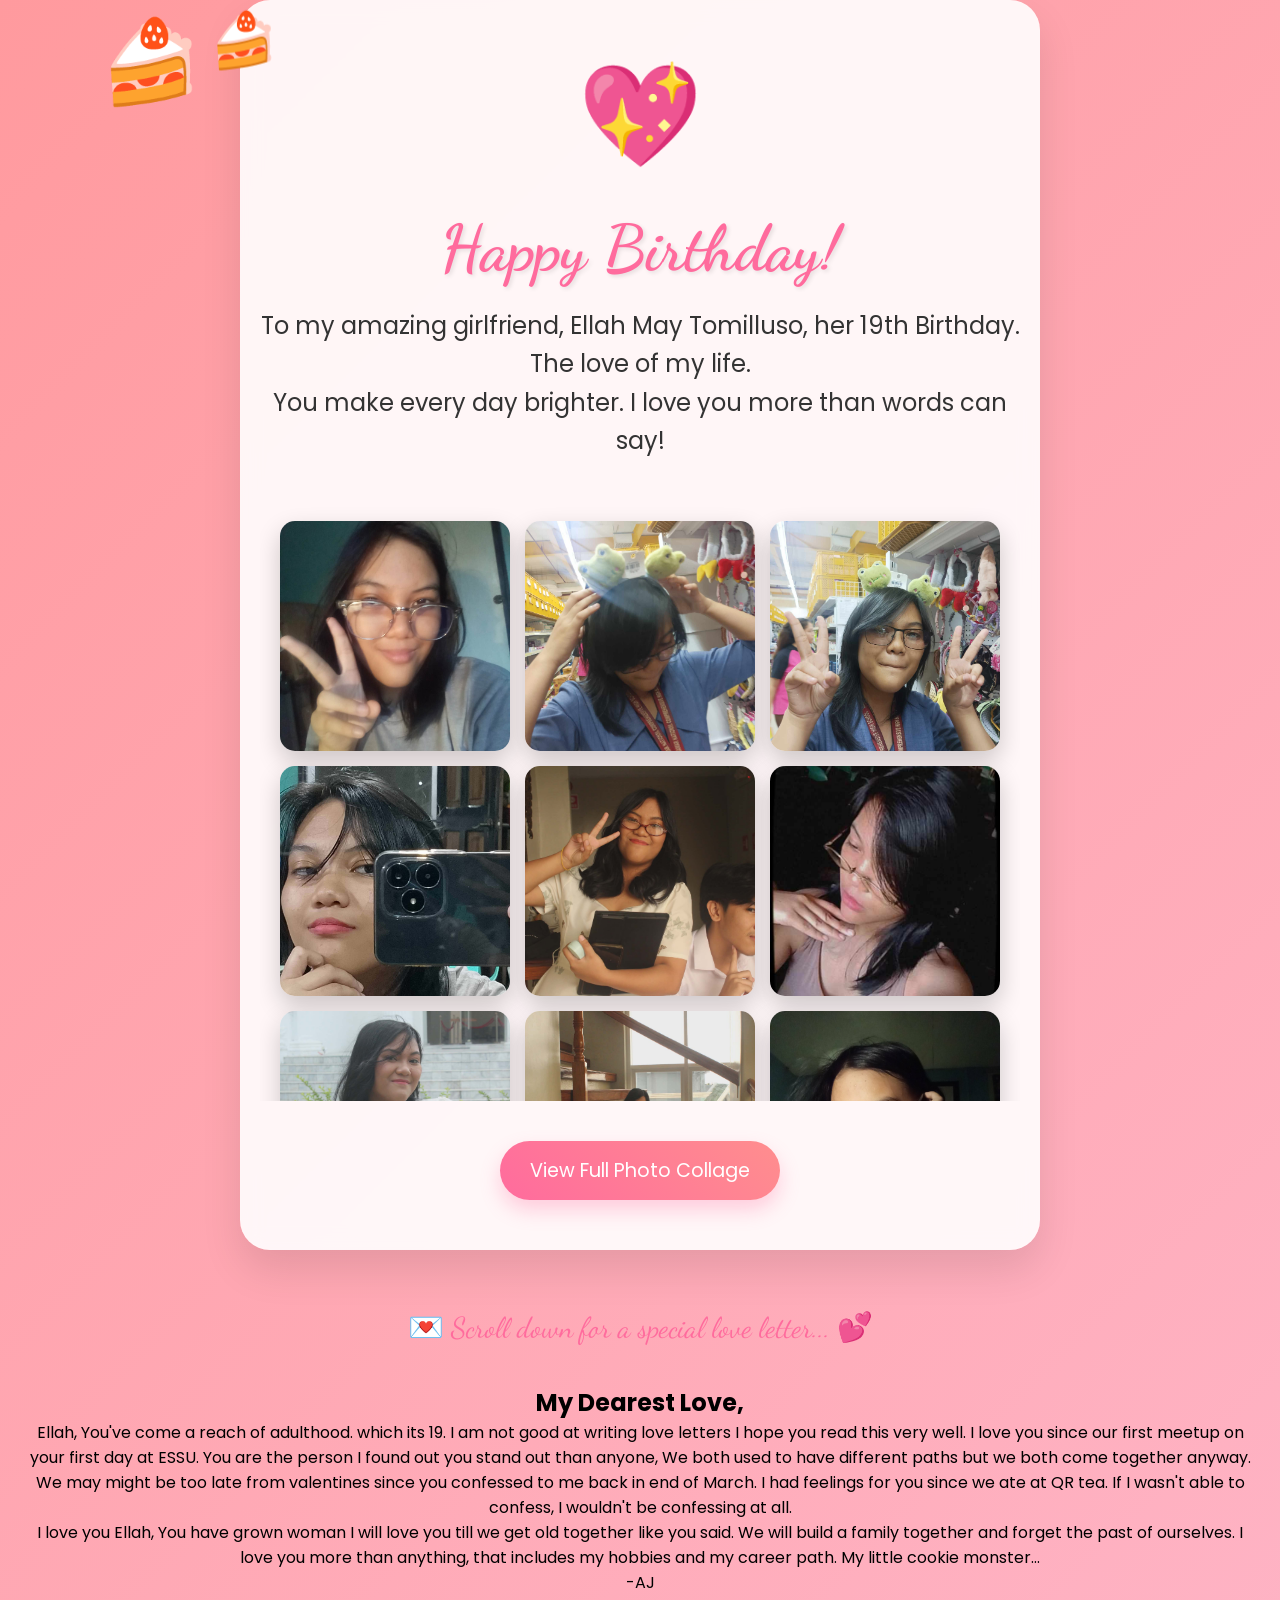
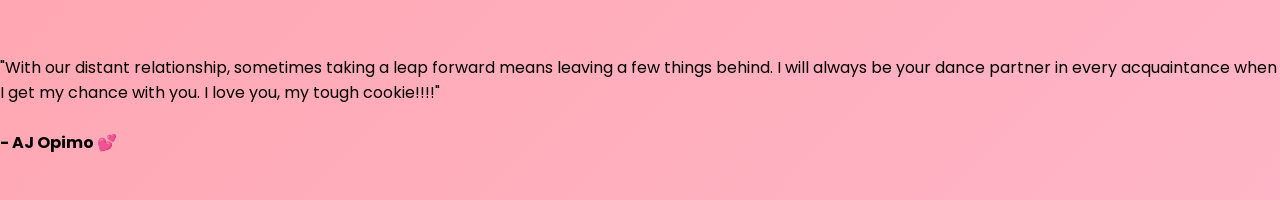
<file: index.html>
<!DOCTYPE html>
<html lang="en">
<head>
    <meta charset="UTF-8">
    <meta name="viewport" content="width=device-width, initial-scale=1.0">
    <title>Happy Birthday, My Love! ❤️ - Ellah's Birthday</title>
    <link rel="stylesheet" href="style.css">
    <link href="https://fonts.googleapis.com/css2?family=Dancing+Script:wght@400;700&family=Poppins:wght@300;400;600&display=swap" rel="stylesheet">
</head>
<body>
    <div class="container">
        <div class="heart">💖</div>
        <h1 class="title">Happy Birthday!</h1> 
        <p class="message">To my amazing girlfriend, Ellah May Tomilluso, her 19th Birthday. The love of my life.<br>
        You make every day brighter. I love you more than words can say!</p>
        <div class="photo-collage">
            <div class="photo-frame"><img src="./photos/653801600_26773578132250493_2299379717679826449_n.jpg" alt="Ellah 💕" loading="lazy"></div>
            <div class="photo-frame"><img src="./photos/655063750_1445314440413066_8004798026813258191_n.jpg" alt="Ellah 💕" loading="lazy"></div>
            <div class="photo-frame"><img src="./photos/655073452_2328316634326180_246592940420354258_n.jpg" alt="Ellah 💕" loading="lazy"></div>
            <div class="photo-frame"><img src="./photos/655191211_1662747114879981_2412986678164942620_n.jpg" alt="Ellah 💕" loading="lazy"></div>
            <div class="photo-frame"><img src="./photos/655217735_2109817139561274_4415699070164356081_n.jpg" alt="Ellah 💕" loading="lazy"></div>
            <div class="photo-frame"><img src="./photos/655346504_1069427742917396_6427267586162025102_n.jpg" alt="Ellah 💕" loading="lazy"></div>
            <div class="photo-frame"><img src="./photos/655408603_1310059351003100_529444887565888799_n.jpg" alt="Ellah 💕" loading="lazy"></div>
            <div class="photo-frame"><img src="./photos/655465259_811983994704264_5176538268708220892_n.jpg" alt="Ellah 💕" loading="lazy"></div>
            <div class="photo-frame"><img src="./photos/657452019_1459077095666010_6888358406625598716_n.jpg" alt="Ellah 💕" loading="lazy"></div>
            <div class="photo-frame"><img src="./photos/658223044_1488736155974232_3651955263908708388_n.jpg" alt="Ellah 💕" loading="lazy"></div>
            <div class="photo-frame"><img src="./photos/659278992_2040413336885075_5613308978402048847_n.jpg" alt="Ellah 💕" loading="lazy"></div>
            <div class="photo-frame"><img src="./photos/659534857_2401561460269304_108730015240994044_n.jpg" alt="Ellah 💕" loading="lazy"></div>
            <div class="photo-frame"><img src="./photos/659698693_930665989813927_2454206729260574827_n.jpg" alt="Ellah 💕" loading="lazy"></div>
            <div class="photo-frame"><img src="./photos/662345863_1307196544606252_4764043016831734738_n.jpg" alt="Ellah 💕" loading="lazy"></div>
        </div>
        <a href="collage.html" class="btn">View Full Photo Collage</a>
        <div id="confetti"></div>
    </div>
    <div class="letter-section">
        <div class="scroll-prompt">💌 Scroll down for a special love letter... 💕</div>
        <section class="love-letter">
            <h2 class="letter-title">My Dearest Love,</h2>
            <div class="letter-content">
                <p>Ellah,
 
You've come a reach of adulthood. which its 19. I am not good at writing love letters  I hope you read this very well. I love you since our first meetup on your first day at ESSU. You are the person I found out you stand out than anyone, We both used to have different paths but we both come together anyway. We may might be too late from valentines since you confessed to me back in end of March. I had feelings for you since we ate at QR tea. If I wasn't able to confess, I wouldn't be confessing at all.</p>
                
                <p>I love you Ellah, You have grown woman I will love you till we get old together like you said. We will build a family together and forget the past of ourselves. I love you more than anything, that includes my hobbies and my career path. My little cookie monster...</p>
                
                <p>-AJ</p>
            </div>
        </section>
    </div>
    <script src="script.js"></script>
    
    <footer class="final-message">
        <div class="message-box">
<p>"With our distant relationship, sometimes taking a leap forward means leaving a few things behind. I will always be your dance partner in every acquaintance when I get my chance with you. I love you, my tough cookie!!!!"<br><br>
            <strong>- AJ Opimo 💕</strong></p>
        </div>
    </footer>
</body>
</html>
</file>
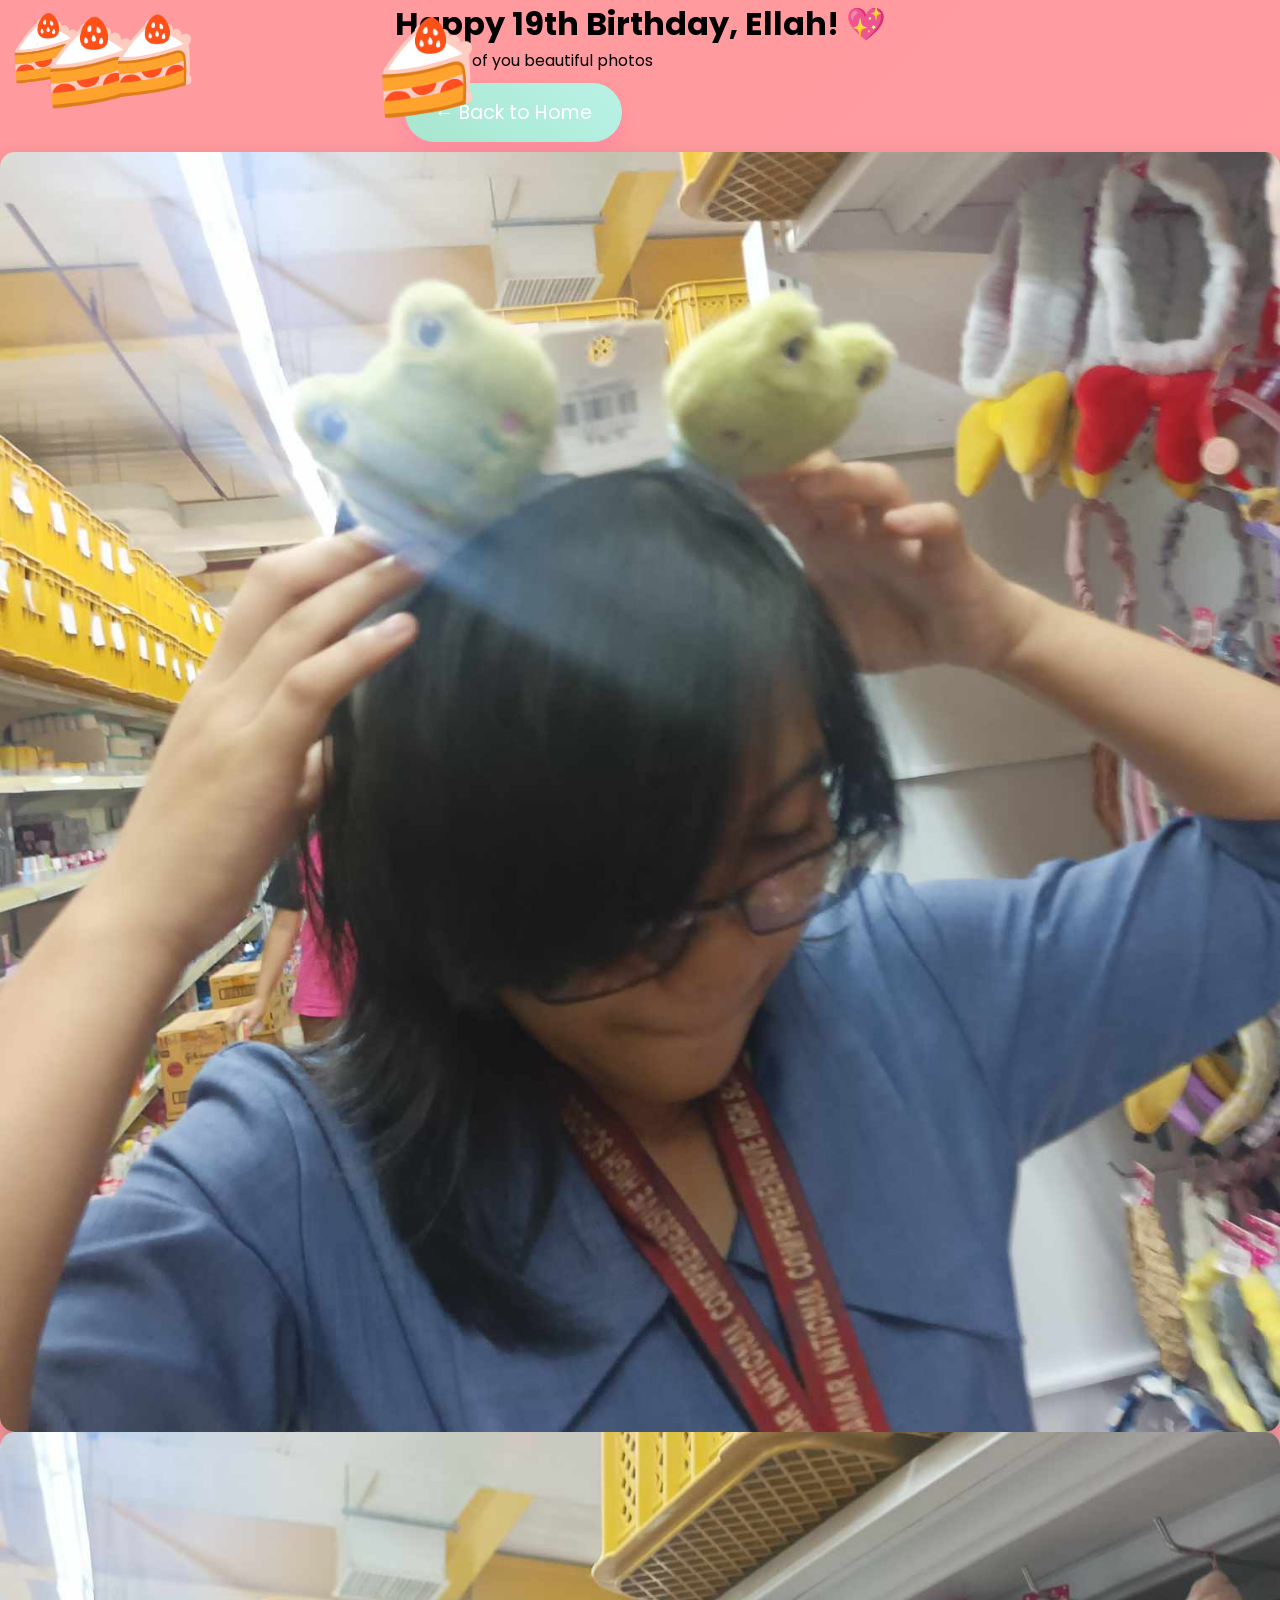
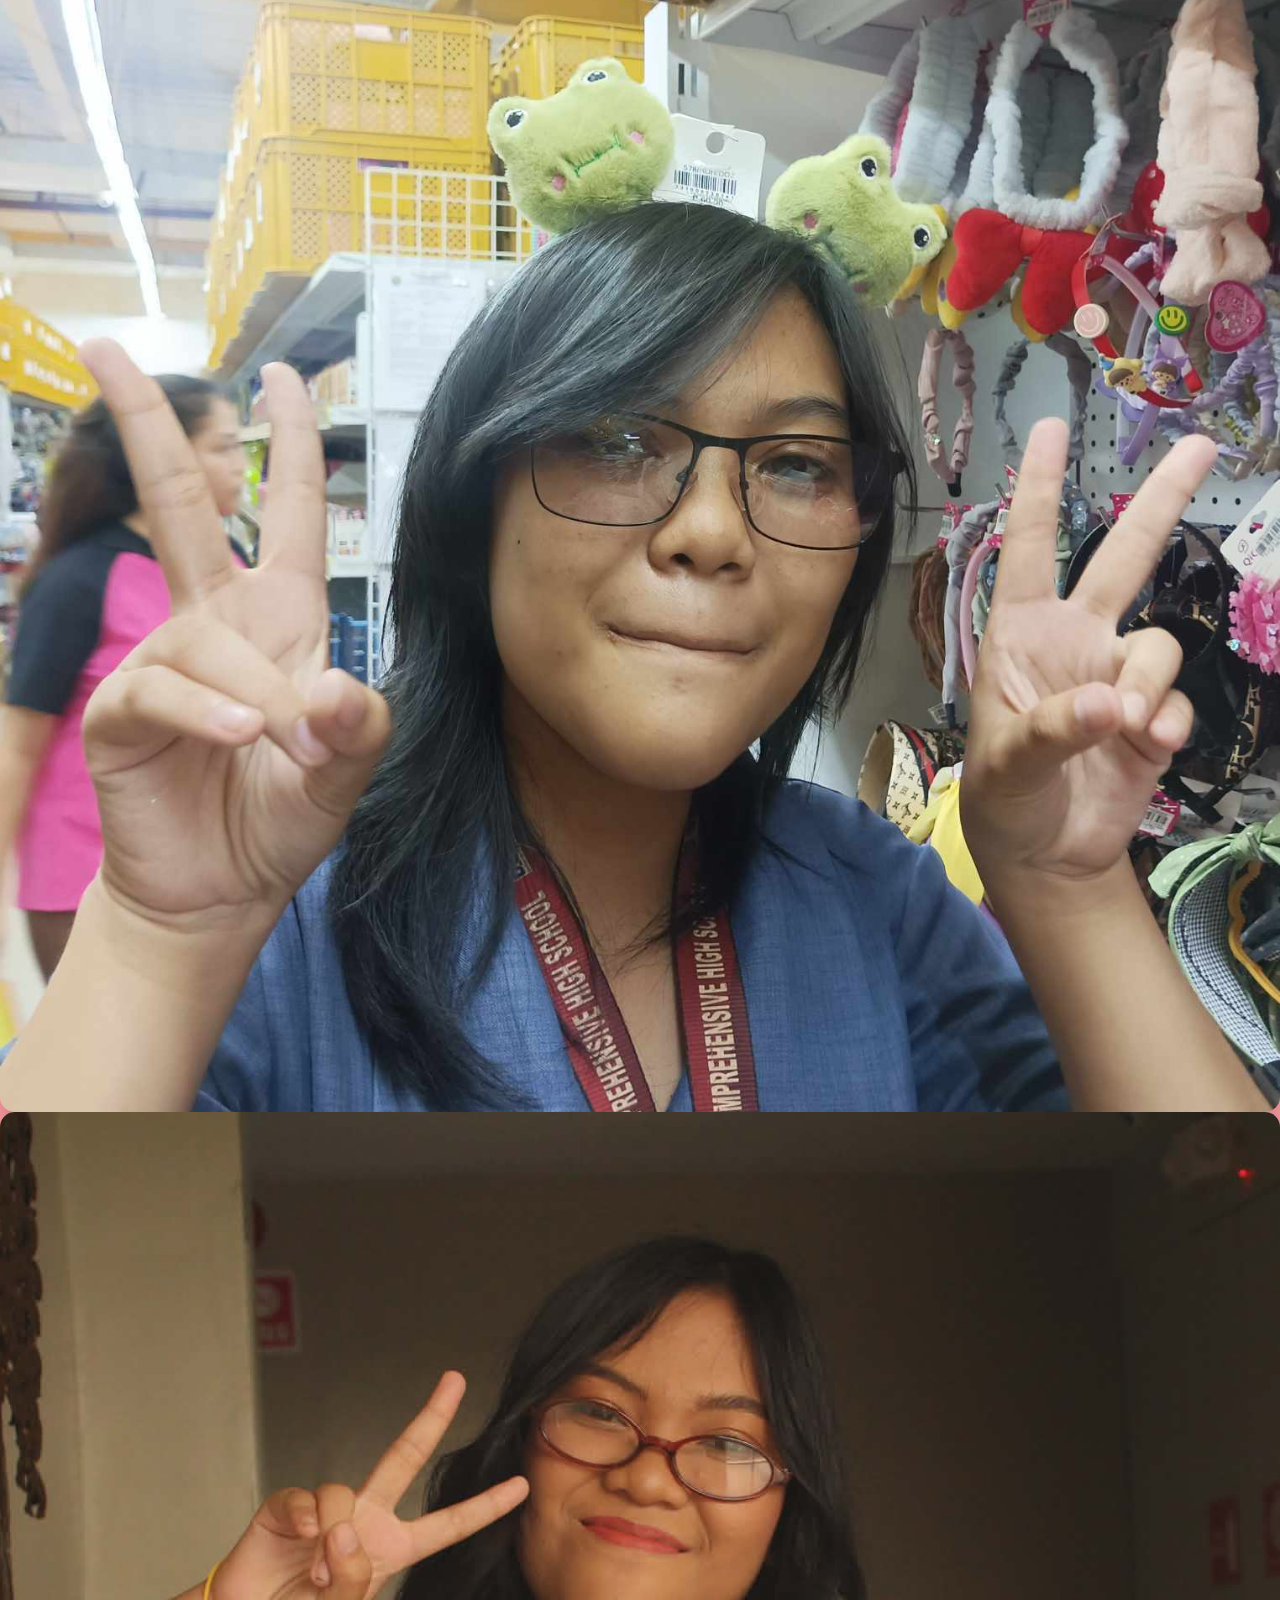
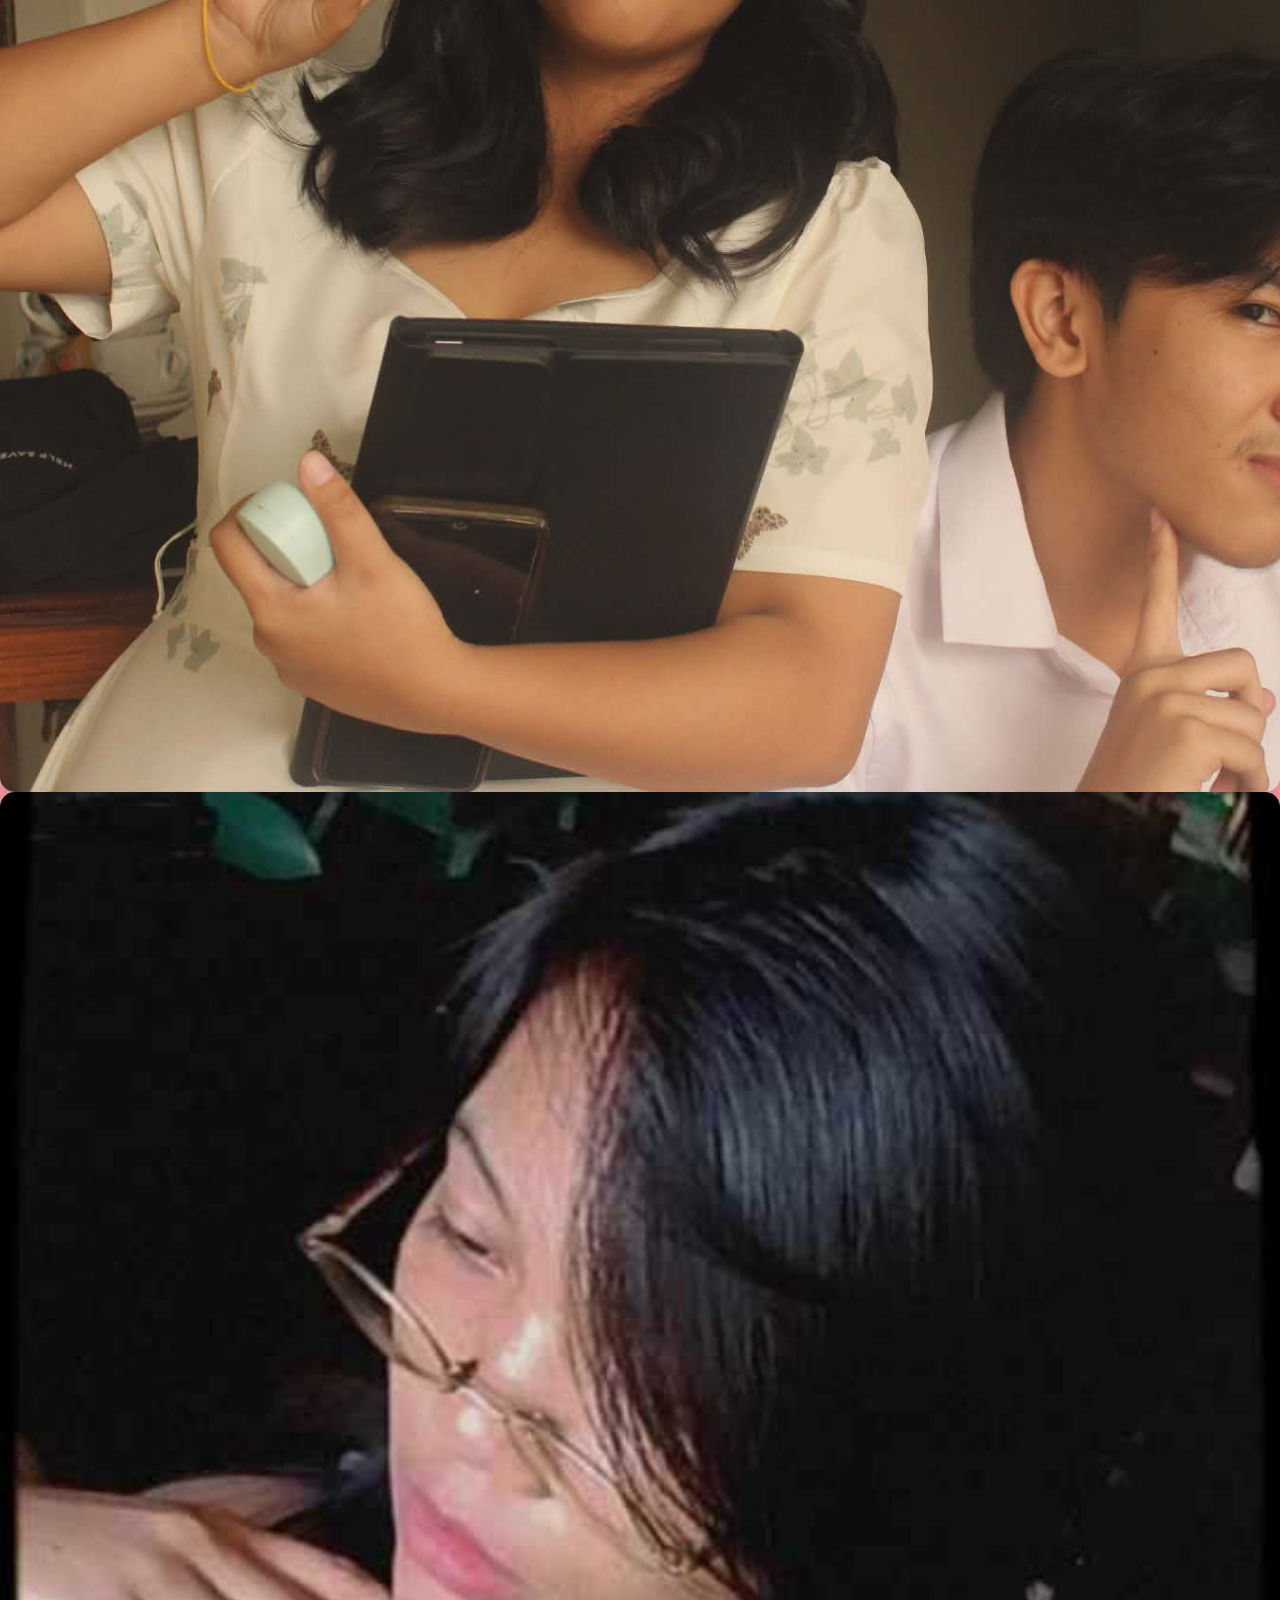
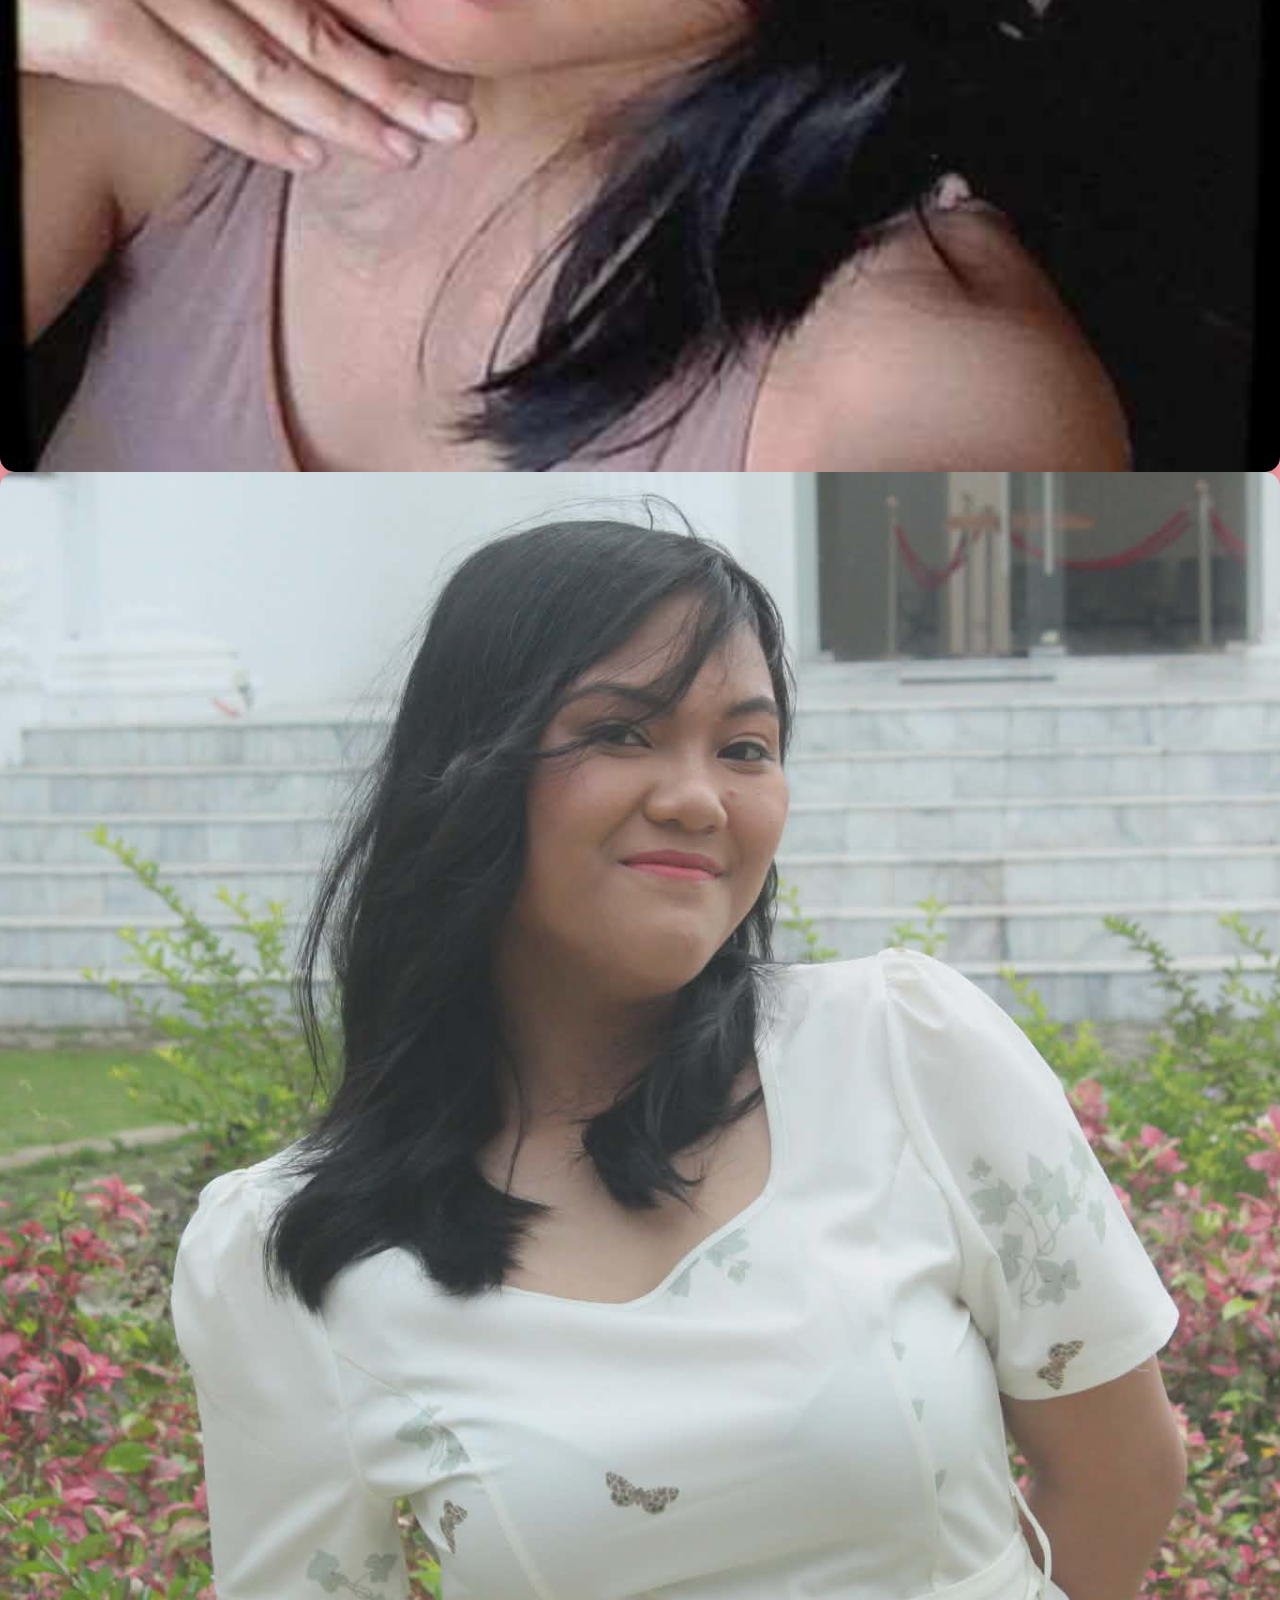
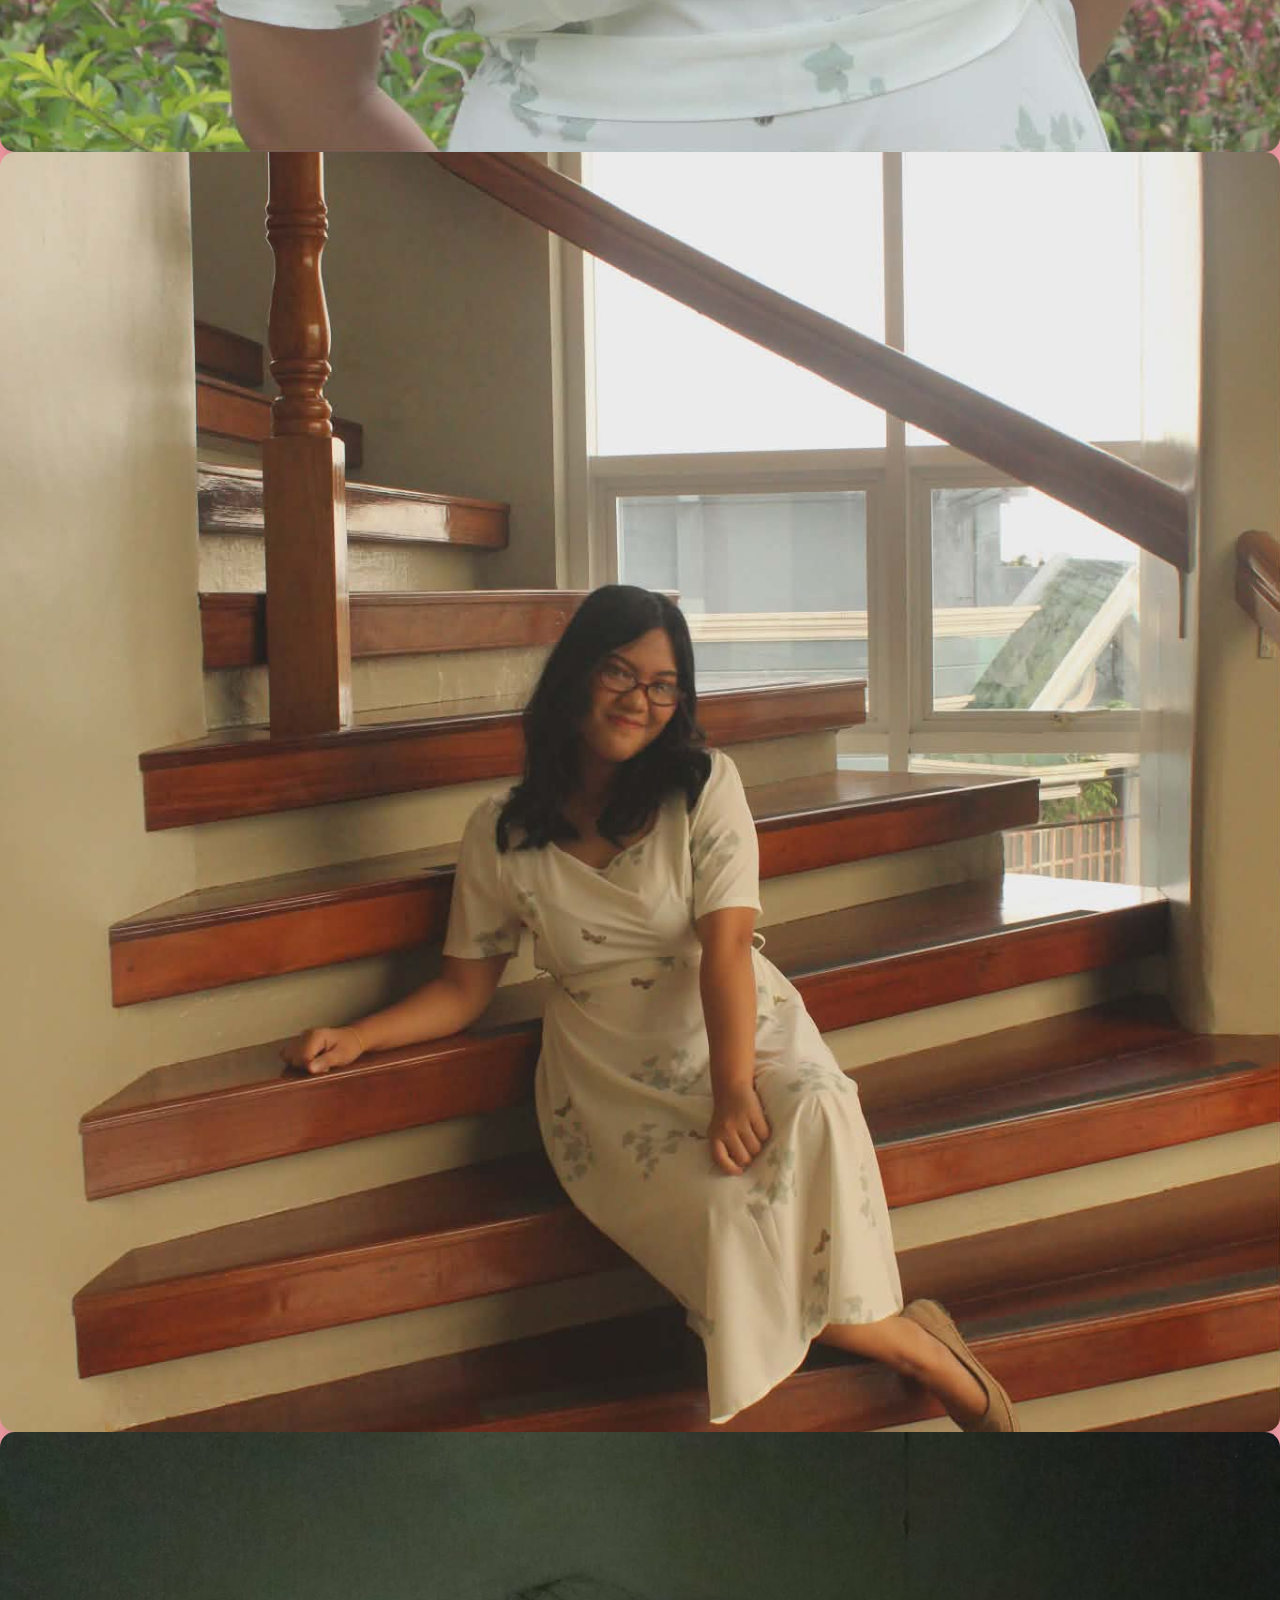
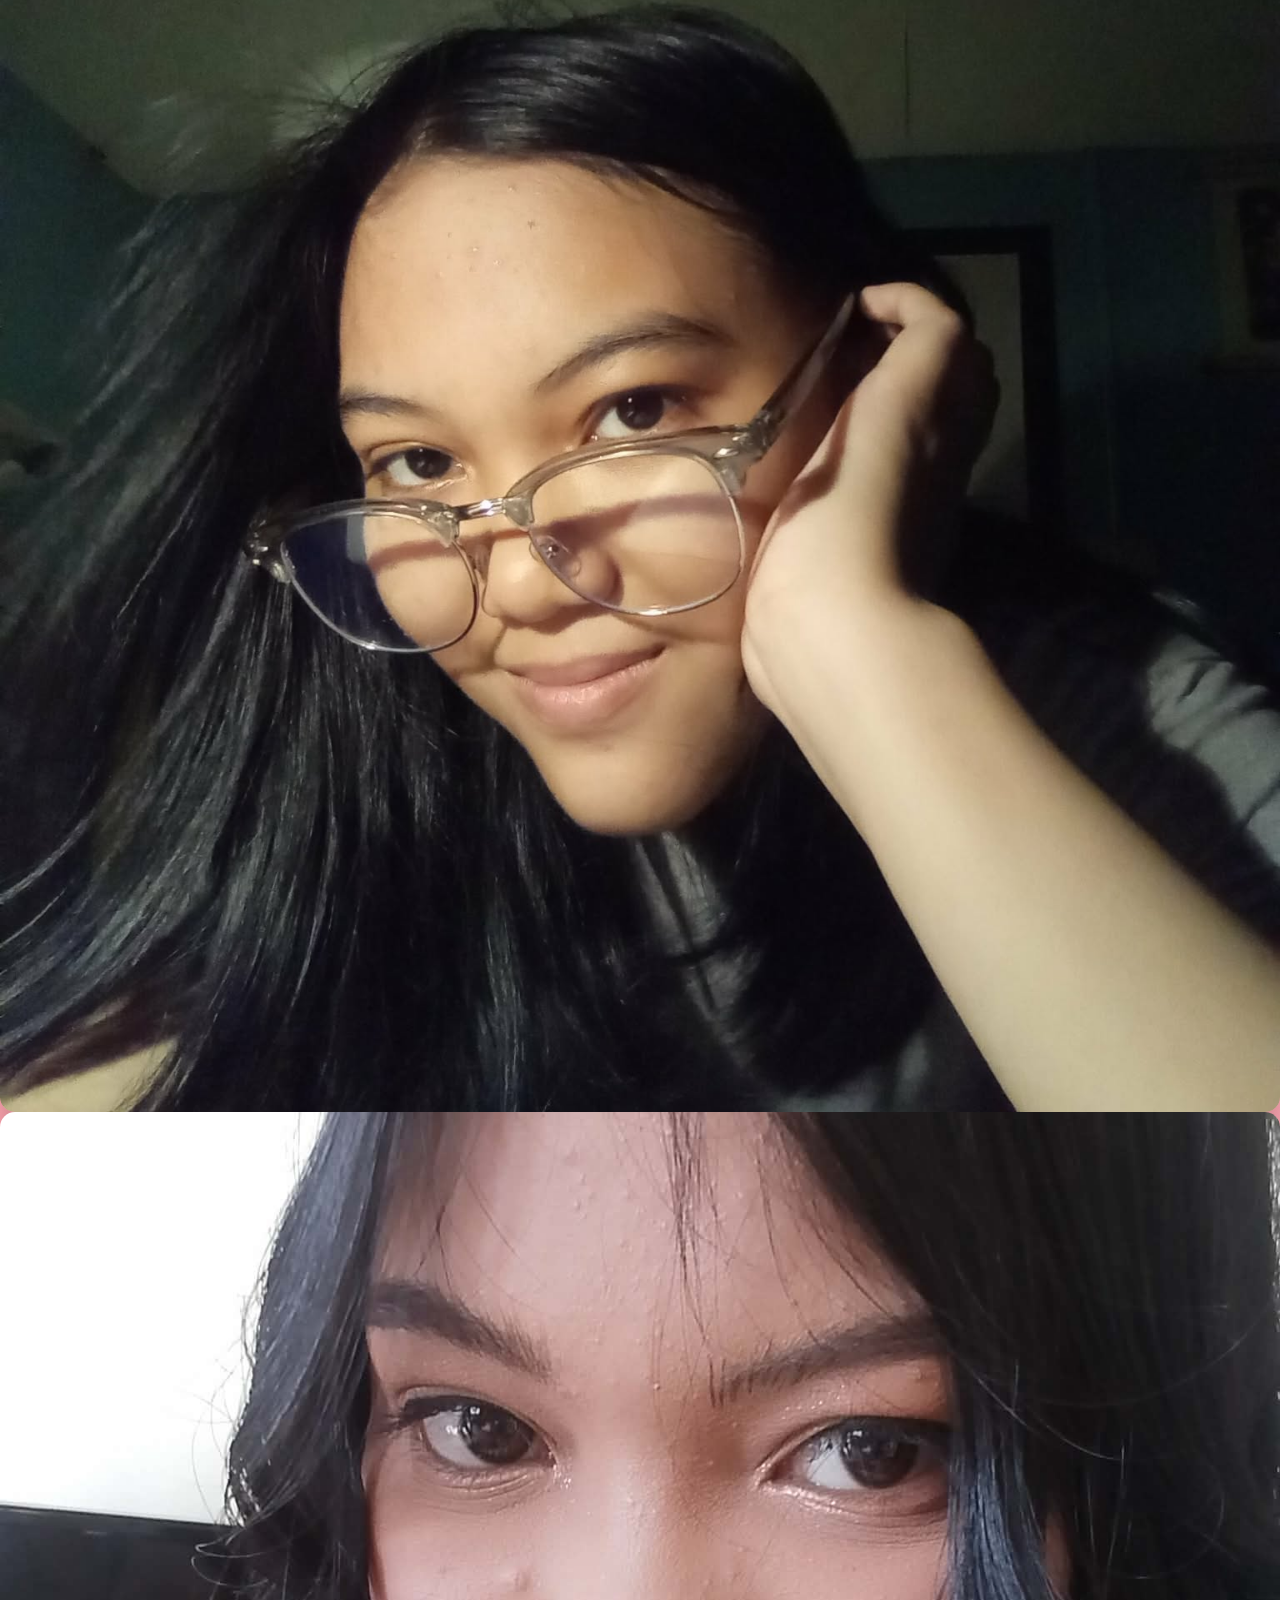
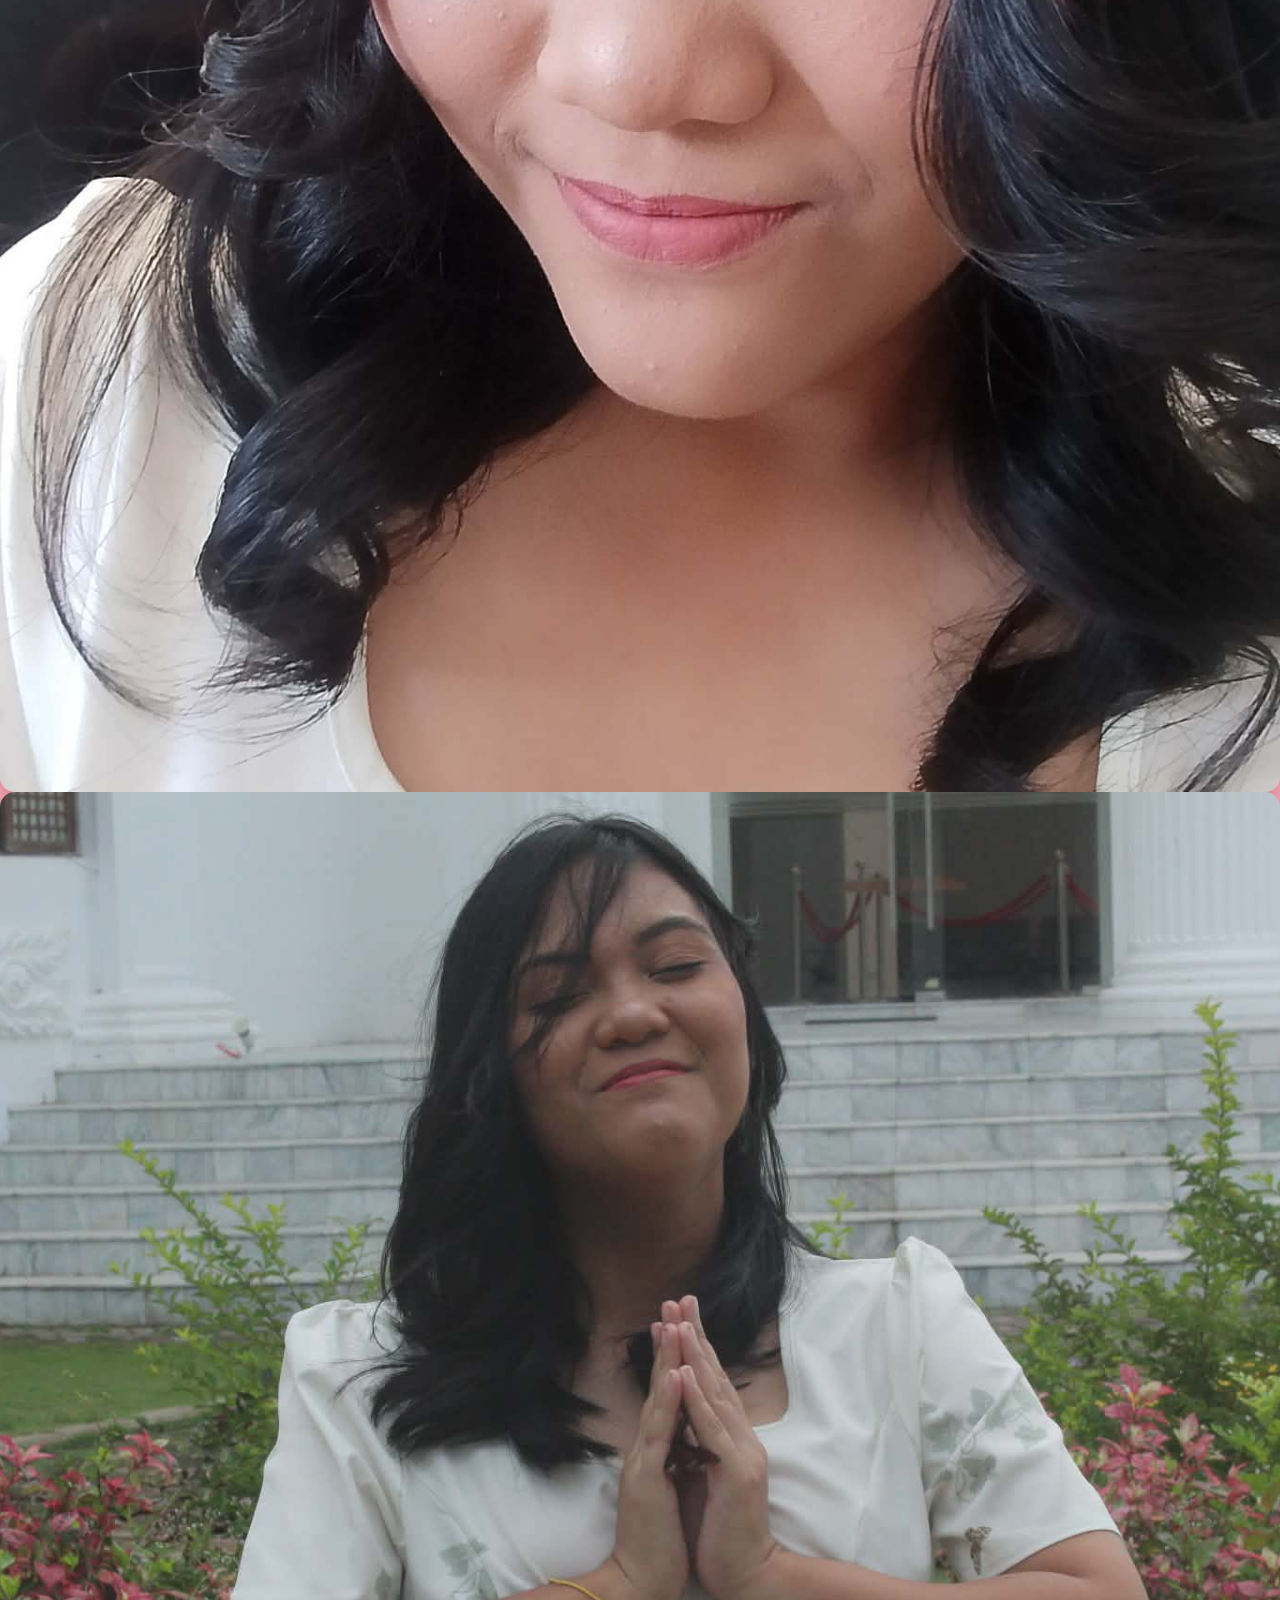
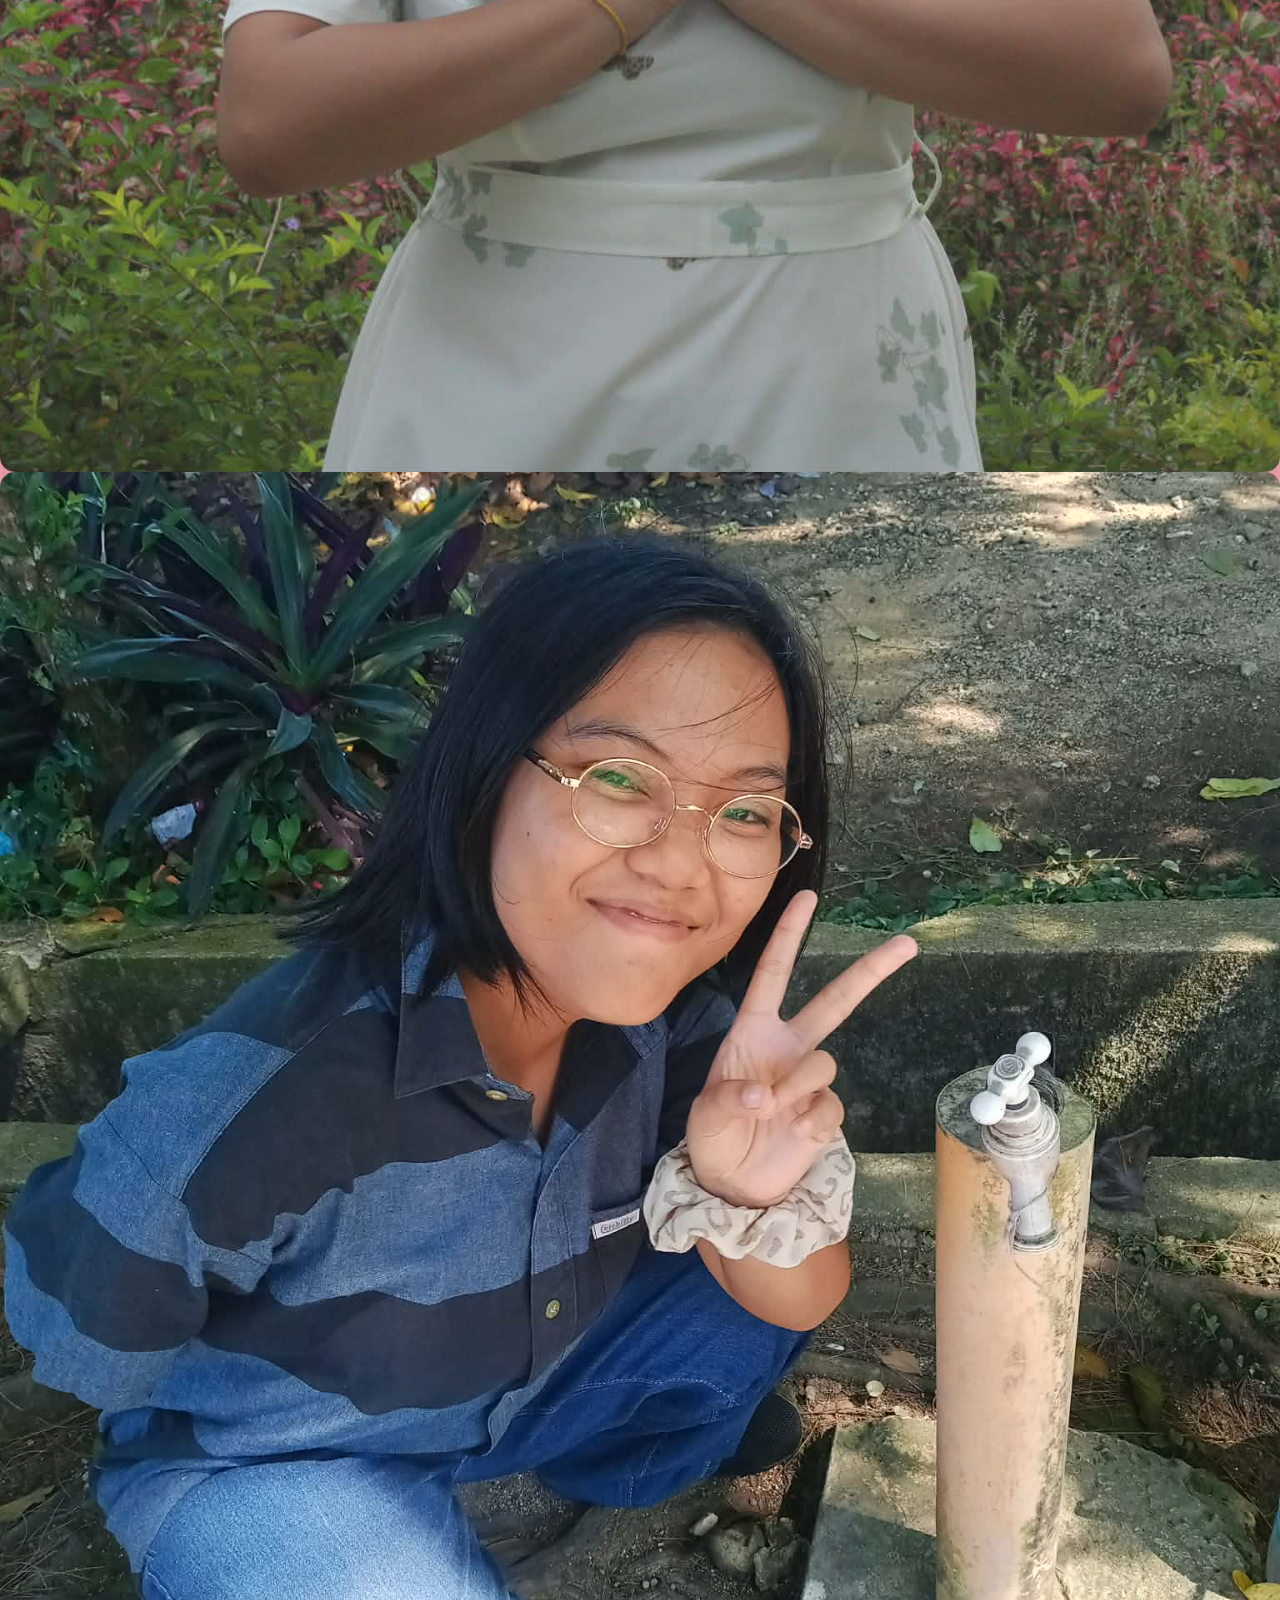
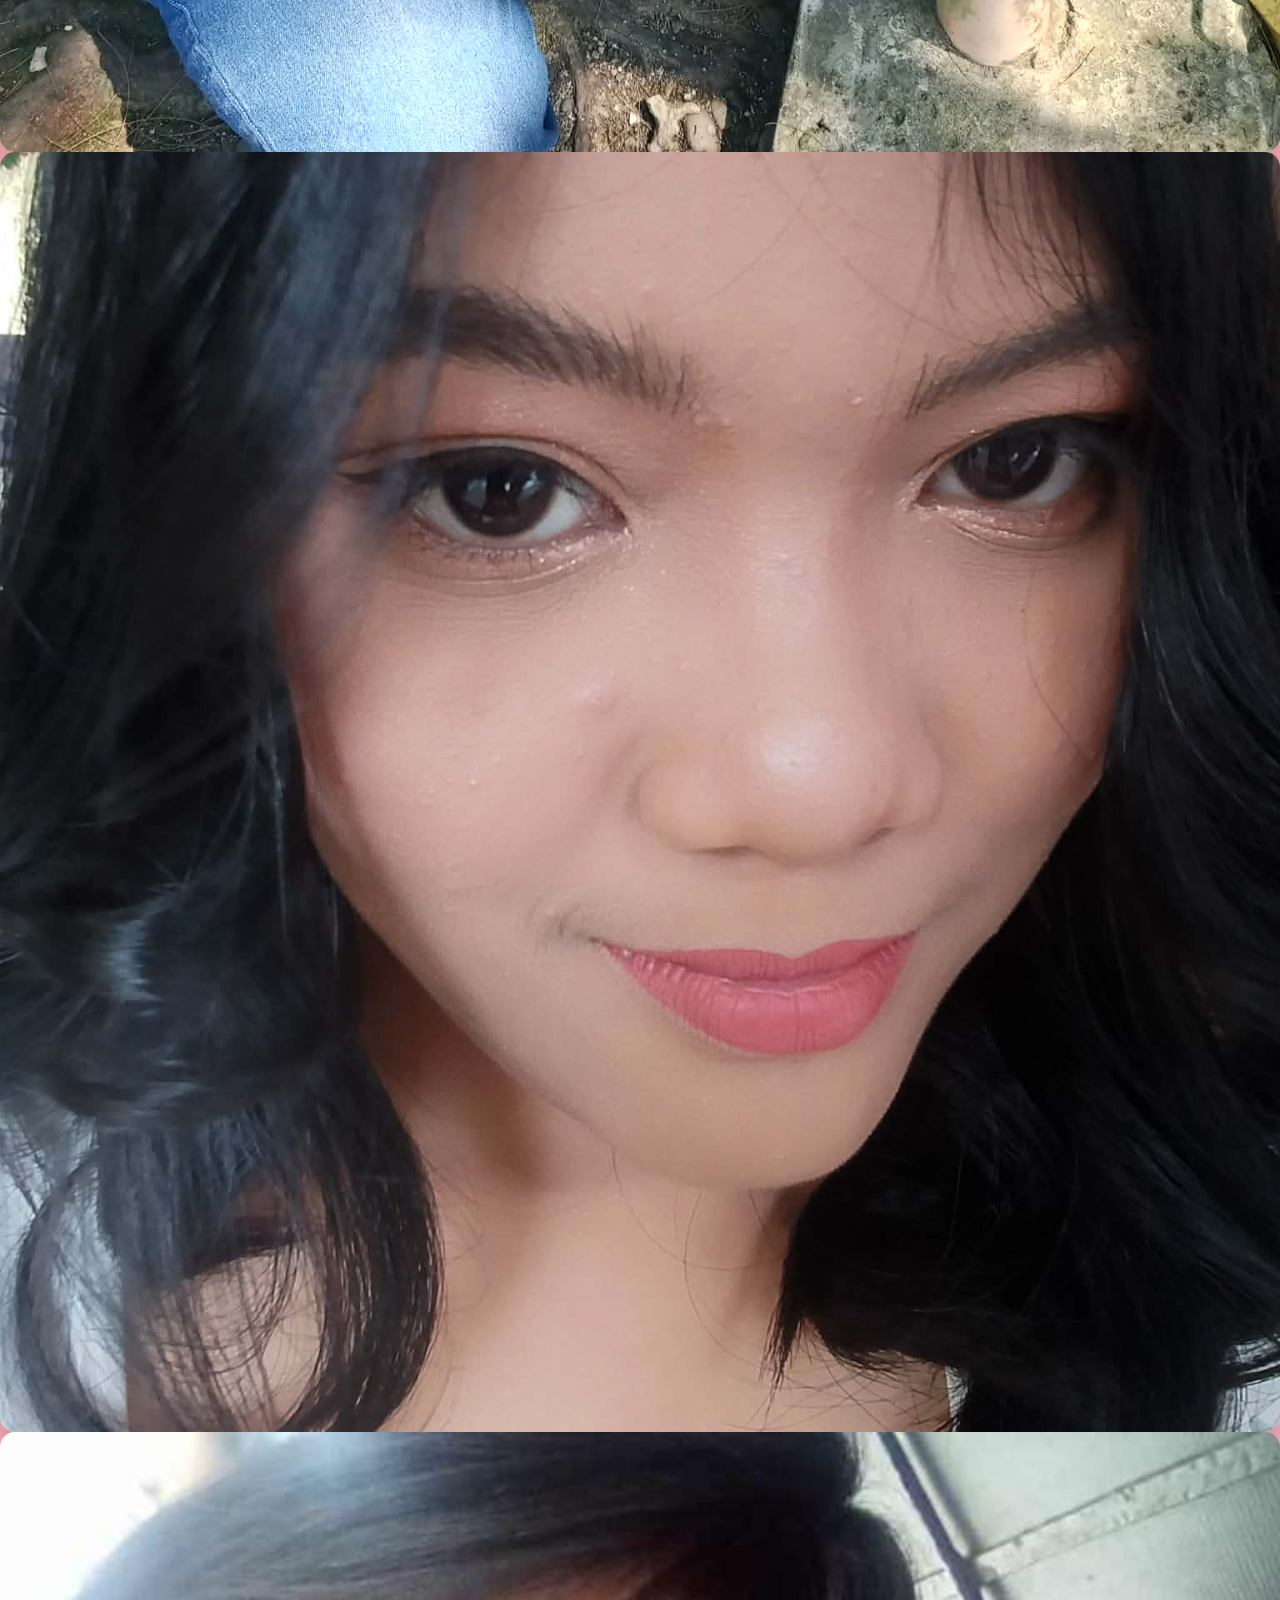
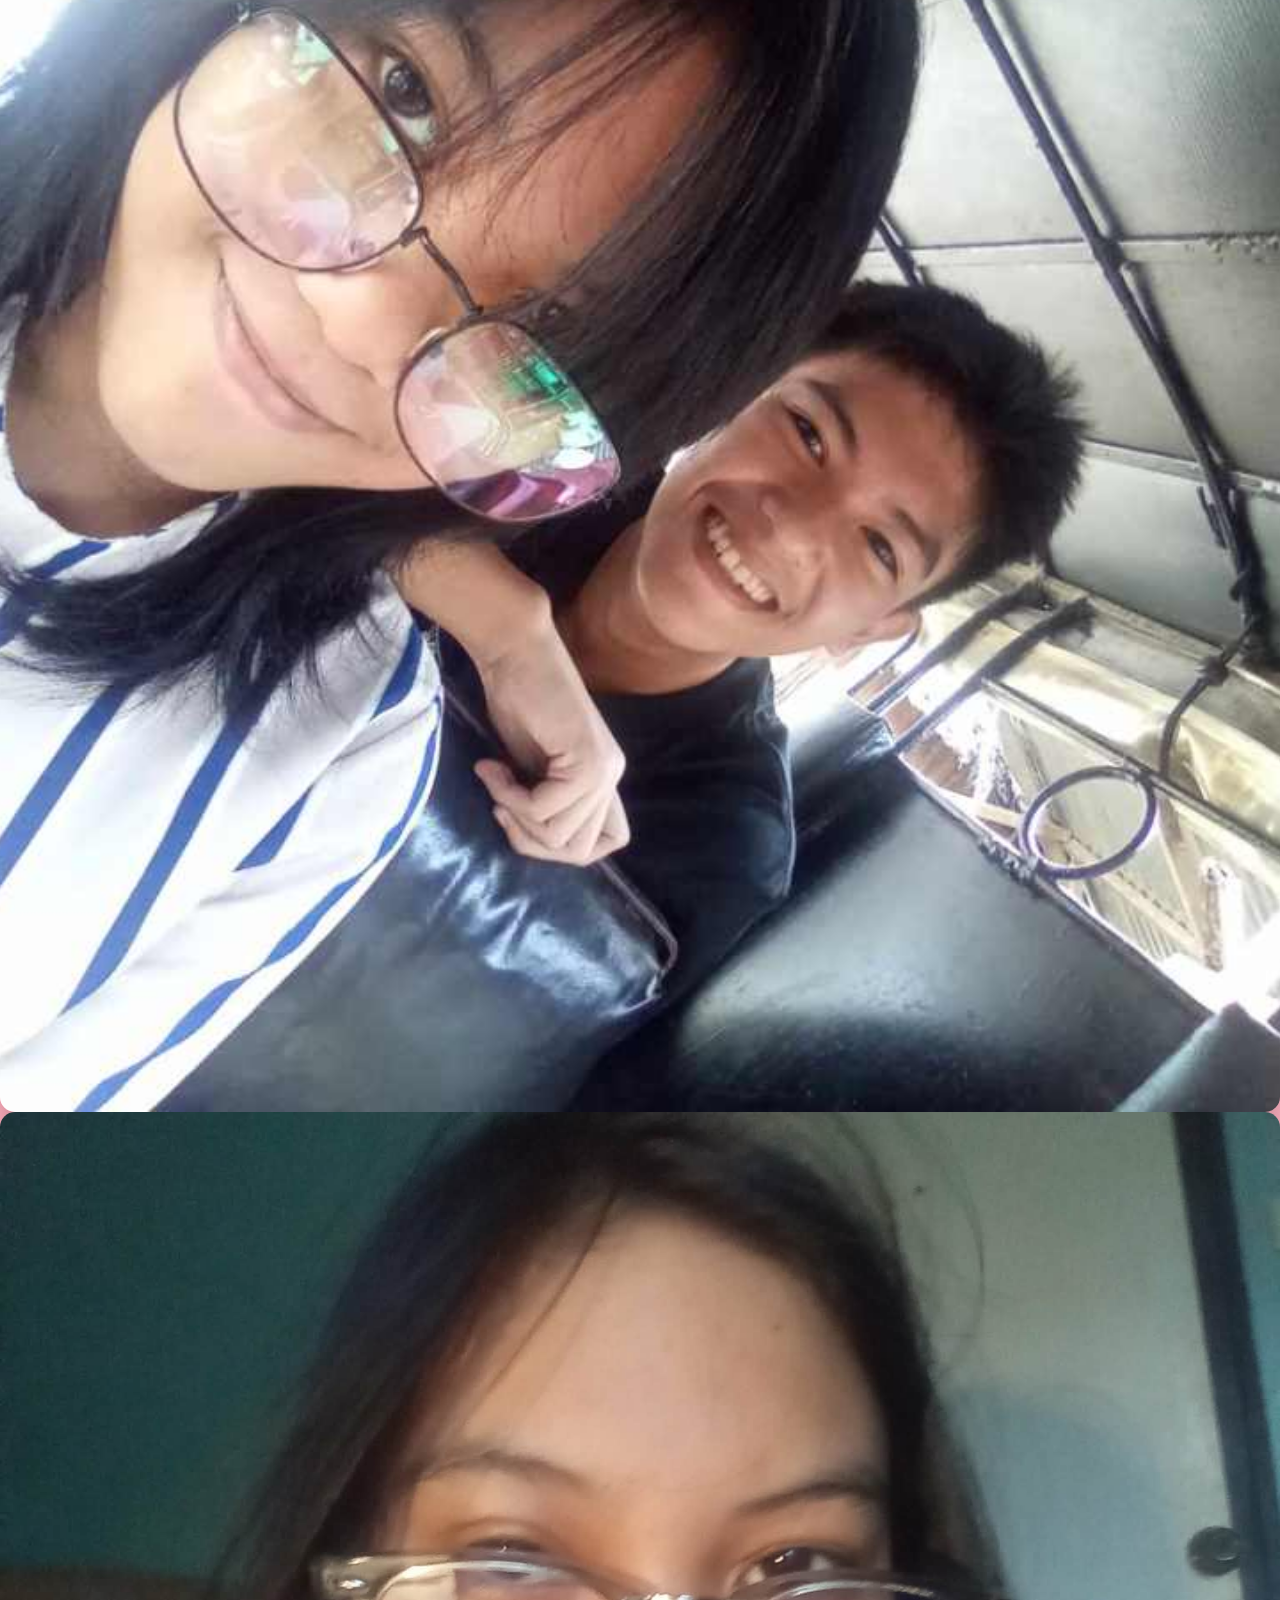
<file: collage.html>
<!DOCTYPE html>
<html lang="en">
<head>
    <meta charset="UTF-8">
    <meta name="viewport" content="width=device=device-width, initial-scale=1.0">
    <title>Ellah Photo Collage - Happy 19th Birthday! ❤️</title>
    <link href="https://fonts.googleapis.com/css2?family=Dancing+Script:wght@400;700&family=Poppins:wght@300;400;600&display=swap" rel="stylesheet">
    <link rel="stylesheet" href="style.css">
</head>
<body>
    <div class="header">
        <h1>Happy 19th Birthday, Ellah! 💖</h1>
        <p>A collage of you beautiful photos</p>
        <a href="index.html" class="btn secondary">← Back to Home</a>
    </div>

    <div class="collage-container">
        <div class="photo-frame">
            <img src="./photos/655063750_1445314440413066_8004798026813258191_n.jpg" alt="Memory 1" loading="lazy">
        </div>
        <div class="photo-frame">
            <img src="./photos/655073452_2328316634326180_246592940420354258_n.jpg" alt="Memory 2" loading="lazy">
        </div>
        <div class="photo-frame">
            <img src="./photos/655217735_2109817139561274_4415699070164356081_n.jpg" alt="Memory 3" loading="lazy">
        </div>
        <div class="photo-frame">
            <img src="./photos/655346504_1069427742917396_6427267586162025102_n.jpg" alt="Memory 4" loading="lazy">
        </div>
        <div class="photo-frame">
            <img src="./photos/655408603_1310059351003100_529444887565888799_n.jpg" alt="Memory 5" loading="lazy">
        </div>
        <div class="photo-frame">
            <img src="./photos/655465259_811983994704264_5176538268708220892_n.jpg" alt="Memory 6" loading="lazy">
        </div>
        <div class="photo-frame">
            <img src="./photos/657452019_1459077095666010_6888358406625598716_n.jpg" alt="Memory 7" loading="lazy">
        </div>
        <div class="photo-frame">
            <img src="./photos/658223044_1488736155974232_3651955263908708388_n.jpg" alt="Memory 8" loading="lazy">
        </div>
        <div class="photo-frame">
            <img src="./photos/659278992_2040413336885075_5613308978402048847_n.jpg" alt="Memory 9" loading="lazy">
        </div>
        <div class="photo-frame">
            <img src="./photos/659534857_2401561460269304_108730015240994044_n.jpg" alt="Memory 10" loading="lazy">
        </div>
        <div class="photo-frame">
            <img src="./photos/659698693_930665989813927_2454206729260574827_n.jpg" alt="Memory 11" loading="lazy">
        </div>
        <div class="photo-frame">
            <img src="./photos/662345863_1307196544606252_4764043016831734738_n.jpg" alt="Memory 12" loading="lazy">
        </div>
        <div class="photo-frame">
            <img src="./photos/653801600_26773578132250493_2299379717679826449_n.jpg" alt="Memory 13" loading="lazy">
        </div>
        <div class="photo-frame">
            <img src="./photos/655191211_1662747114879981_2412986678164942620_n.jpg" alt="Memory 14" loading="lazy">
        </div>
    </div>

    <div class="love-note">
        <p>To my amazing girlfriend, Ellah May Tomilluso –<br>
        These moments capture just a fraction of the joy you bring to my life every single day. You are now reached 19th now hehe<br>
        Here's to many more beautiful memories together! 🎉💕<br>
        I love you more than words can say! ❤️<br>
        -AJ</p>
    </div>
    <script src="script.js"></script>
</body>
</html>
</file>
<file: style.css>
* {
    margin: 0;
    padding: 0;
    box-sizing: border-box;
}

body {
    font-family: 'Poppins', sans-serif;
    background: linear-gradient(135deg, #ff9a9e 0%, #fecfef 50%, #fecfef 100%);
    background-size: 400% 400%;
    min-height: 200vh;
    overflow-x: hidden;
    animation: gradientShift 10s ease infinite;
    display: flex;
    flex-direction: column;
    align-items: center;
}

@keyframes gradientShift {
    0%, 100% { background-position: 0% 50%; }
    50% { background-position: 100% 50%; }
}

.container {
    text-align: center;
    max-width: 800px;
    padding: 40px 20px;
    background: rgba(255, 255, 255, 0.9);
    border-radius: 30px;
    box-shadow: 0 20px 40px rgba(0, 0, 0, 0.1);
    backdrop-filter: blur(10px);
    position: relative;
    margin: 0 auto;
}

@keyframes float {
    0%, 100% { transform: translateY(0px); }
    50% { transform: translateY(-20px); }
}

.heart {
    font-size: 100px;
    margin-bottom: 20px;
    text-align: center;
    display: block;
    animation: float 3s ease-in-out infinite;
}

.title {
    font-family: 'Dancing Script', cursive;
    font-size: 4rem;
    color: #ff6b9d;
    margin-bottom: 20px;
    text-shadow: 2px 2px 4px rgba(0, 0, 0, 0.1);
}

.message {
    font-size: 1.5rem;
    color: #333;
    margin-bottom: 40px;
    line-height: 1.6;
}

.photo-collage {
    display: grid;
    grid-template-columns: repeat(auto-fit, minmax(200px, 1fr));
    gap: 15px;
    margin: 30px 0;
    padding: 20px;
    max-height: 600px;
    overflow-y: auto;
}

.photo-frame {
    aspect-ratio: 1;
    overflow: hidden;
    border-radius: 15px;
    box-shadow: 0 10px 25px rgba(0,0,0,0.2);
    transition: transform 0.3s ease;
}

.photo-frame img {
    width: 100%;
    height: 100%;
    object-fit: cover;
}

.photo-frame:hover {
    transform: scale(1.05);
}

.btn {
    background: linear-gradient(45deg, #ff6b9d, #ff8e8e);
    color: white;
    border: none;
    padding: 15px 30px;
    font-size: 1.2rem;
    border-radius: 50px;
    cursor: pointer;
    margin: 10px;
    transition: all 0.3s ease;
    box-shadow: 0 10px 20px rgba(255, 107, 157, 0.3);
    text-decoration: none;
    display: inline-block;
}

.btn:hover {
    transform: translateY(-5px);
    box-shadow: 0 15px 30px rgba(255, 107, 157, 0.4);
}

.btn.secondary {
    background: linear-gradient(45deg, #a8e6cf, #b8f2e6);
}

#confetti {
    position: fixed;
    top: 0;
    left: 0;
    width: 100%;
    height: 100%;
    pointer-events: none;
    z-index: 1000;
}

.letter-section {
    padding: 60px 20px;
    text-align: center;
}

.scroll-prompt {
    font-size: 1.8rem;
    color: #ff6b9d;
    font-family: 'Dancing Script', cursive;
    margin-bottom: 40px;

@keyframes pulse {
    0%, 100% { opacity: 0.7; transform: scale(1); }
    50% { opacity: 1; transform: scale(1.05); }
}

.love-letter {
    max-width: 700px;
    margin: 0 auto;
    background: rgba(255, 255, 255, 0.95);
    padding: 50px;
    box-shadow: 0 25px 50px rgba(0, 0, 0, 0.15);
    backdrop-filter: blur(15px);
    border-left: 5px solid #ff6b9d;
}

.letter-title {
    font-family: 'Dancing Script', cursive;
    font-size: 3.5rem;
    color: #ff6b9d;
    margin-bottom: 30px;
    text-shadow: 2px 2px 4px rgba(0, 0, 0, 0.1);
}

.letter-content p {
    font-size: 1.3rem;
    line-height: 1.8;
    color: #444;
    margin-bottom: 25px;
    text-align: left;
}

.letter-content strong {
    color: #ff6b9d;
    font-family: 'Dancing Script', cursive;
    font-size: 1.4rem;
}

.final-message {
    padding: 40px 20px;
    text-align: center;
    background: linear-gradient(135deg, #ff9a9e, #fecfef);
}

.message-box {
    max-width: 800px;
    margin: 0 auto;
    background: rgba(255,255,255,0.95);
    padding: 40px;
    box-shadow: 0 20px 40px rgba(0,0,0,0.15);
    backdrop-filter: blur(10px);
}

.message-box p {
    font-size: 1.3rem;
    line-height: 1.7;
    color: #333;
    font-style: italic;
}

.message-box strong {
    color: #ff6b9d;
    font-size: 1.5rem;
}

/* Collage page styles */
.header {
    text-align: center;
    margin-bottom: 40px;
    padding: 20px;
}

.header h1 {
    font-family: 'Dancing Script', cursive;
    font-size: 4rem;
    color: #ff6b9d;
    margin-bottom: 10px;
    text-shadow: 2px 2px 4px rgba(0,0,0,0.1);
}

.header p {
    font-size: 1.5rem;
    color: #333;
}

.collage-container {
    display: grid;
    grid-template-columns: repeat(auto-fit, minmax(300px, 1fr));
    gap: 20px;
    max-width: 1400px;
    width: 100%;
    padding: 20px;
}

.love-note {
    text-align: center;
    margin-top: 40px;
    max-width: 600px;
    margin: 40px auto;
    padding: 30px;
    background: rgba(255,255,255,0.9);
    border-radius: 25px;
    box-shadow: 0 15px 35px rgba(0,0,0,0.1);
}

.love-note p {
    font-size: 1.4rem;
    color: #333;
    line-height: 1.6;
    font-style: italic;
}

@media (max-width: 768px) {
    .title { font-size: 3rem; }
    .message { font-size: 1.2rem; }
    .heart { font-size: 80px; }
    
    .love-letter {
        padding: 30px 20px;
        margin: 20px;
    }
    
    .letter-title {
        font-size: 2.5rem;
    }
    
    .letter-content p {
        font-size: 1.1rem;
    }
    
    .collage-container {
        grid-template-columns: repeat(auto-fit, minmax(250px, 1fr));
        gap: 15px;
    }
}
</file>
